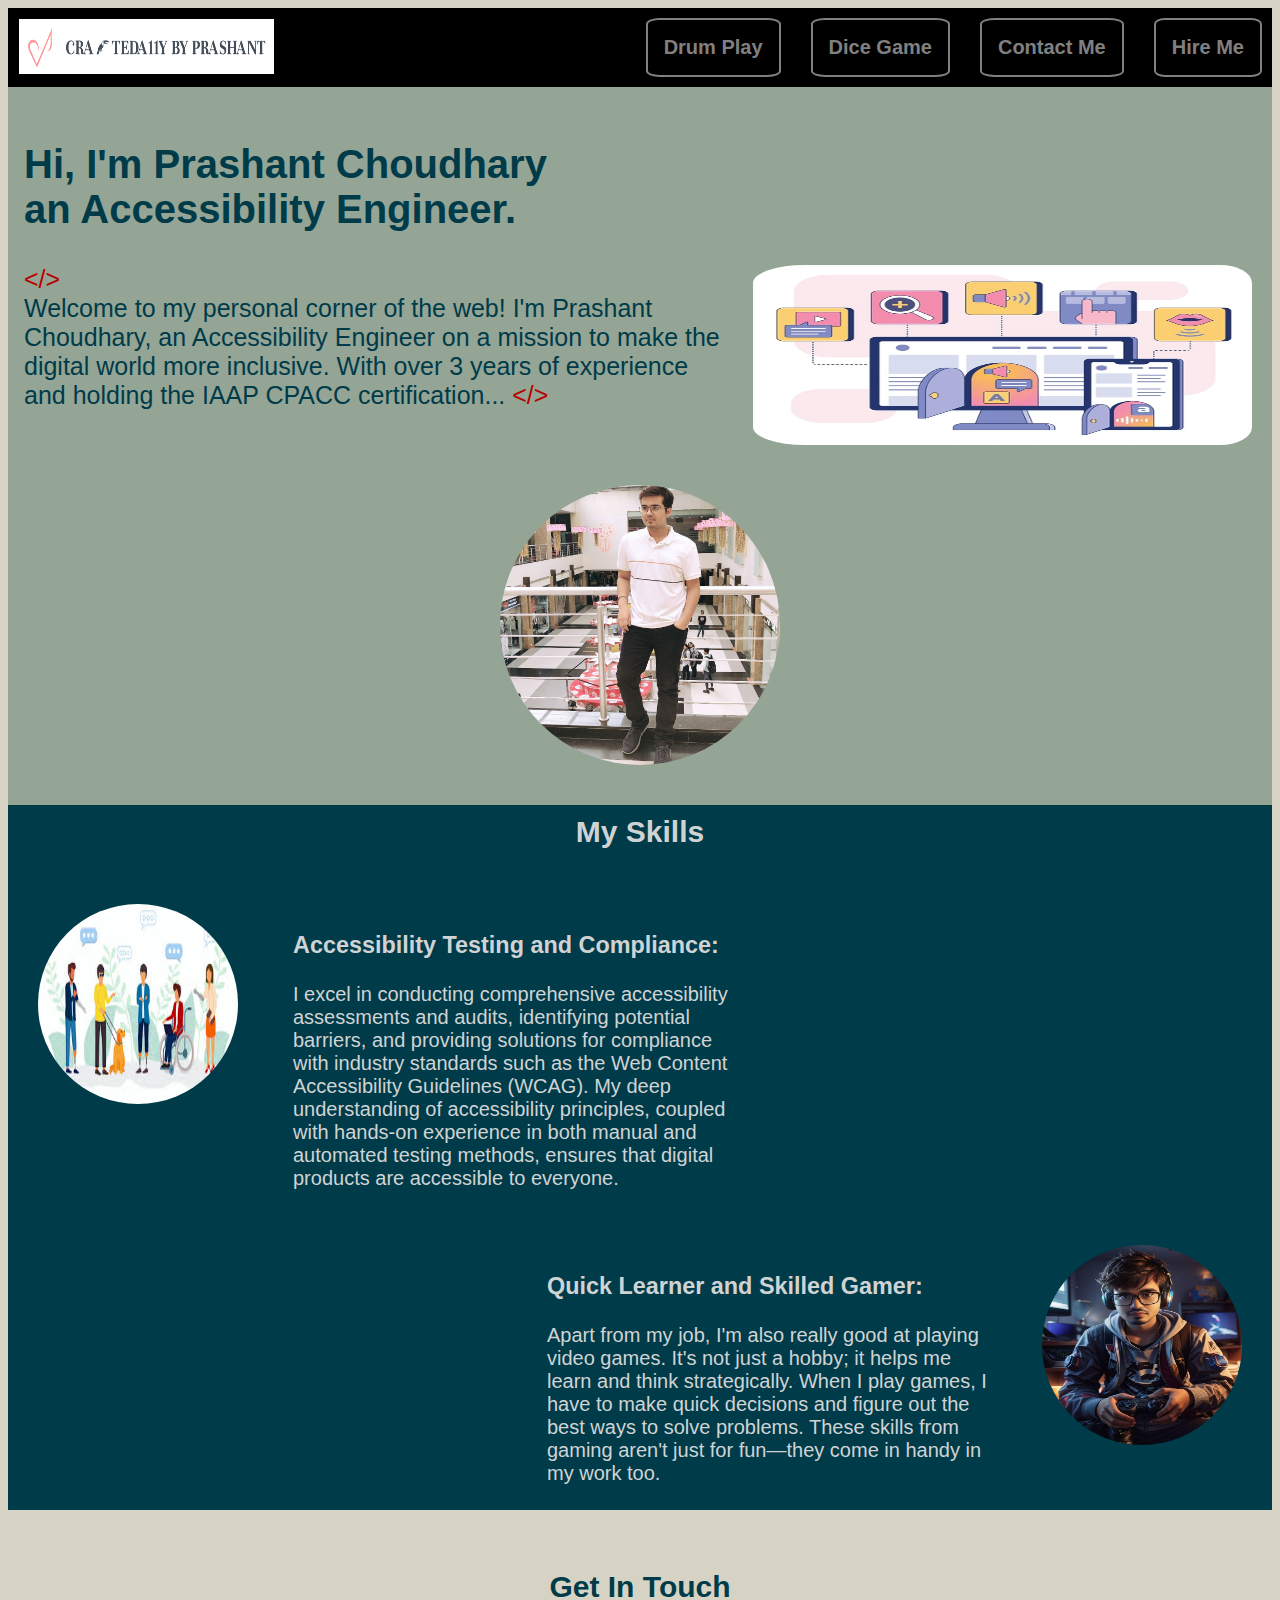
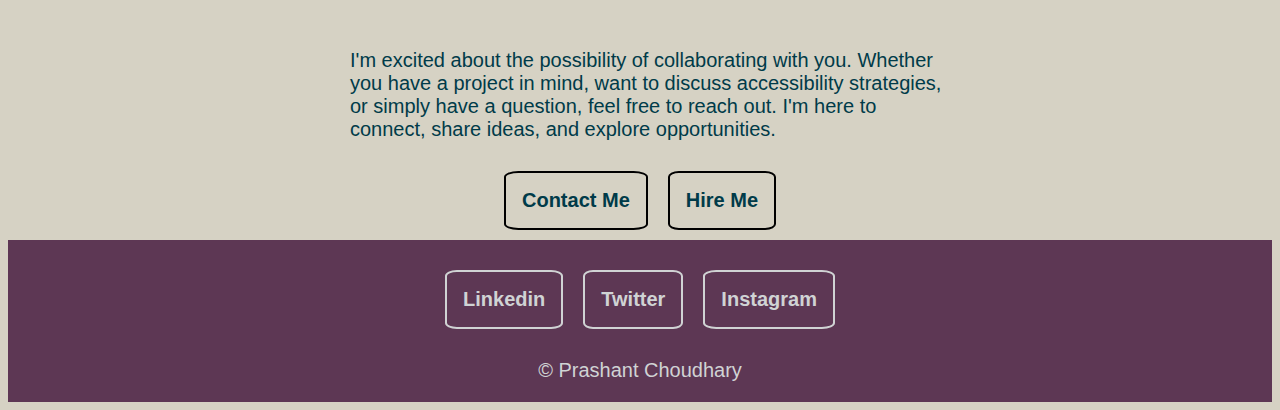
<file: index.html>
<!DOCTYPE html>
<html lang="en">
<head>
    <meta charset="UTF-8">
    <meta name="viewport" content="width=device-width, initial-scale=1.0">
    <title>Prashant Choudhary's Website</title>
    <link rel="stylesheet" href="./style.css">
</head>
<body>
    <Header>
        <a  href="#main" class="skip header_link">Skip to main content</a>
         <div class="banner">
            <div class="logo">
           <a class="logo1 header_link" aria-current="page" aria-label="Crafted A11Y by Prashant, Home page" href="./index.html"><img  class="header_logo" src="./Assessts/Logo_Resume.png" alt="" height= "55px" width="255px"> </a>
            </div>
            <div class="flexbox">
                <a class="Contact_us header_link nav_link" href="./drum.html"> Drum Play </a>
                <a class="Contact_us header_link nav_link" href="./dicee.html"> Dice Game </a>
            <a class="Contact_us header_link nav_link" href="./Contact_Us.html"> Contact Me </a>
              <a class="Resume header_link nav_link" href="./Resume.html"> Hire Me </a>
            </div>
         </div>
    </Header>


    <main id="main">
        
        <div class="main_section">
          <div class="heading1 visually-hidden">
             <h1 class="item1"> Welcome to Prashant Choudhary's World </h1>
          </div>
          <div class="intro">
              <h2 class="item2" style="padding-top: 55px;">Hi, I'm Prashant Choudhary<br />an Accessibility Engineer.</h2>
          </div>
          <div class="item4">
            <p class="intro1"><span aria-hidden="true" style="color:#B80000;"> &lt;/> </span> <br /> Welcome to my personal corner of the web! I'm Prashant Choudhary, an Accessibility Engineer on a mission to make the digital world more inclusive. With over 3 years of experience and holding the IAAP CPACC certification... <span aria-hidden="true" style="color:#B80000;">&lt;/></p> </span>
            
                <img style="border-radius: 10%;"  class="item3" height= "180px" width="500px" src="./Assessts/computer.webp" alt="">         
           </div>
          <div class="profile">
            <img class="dp animated-image" height="280px" width="280px" src="./Assessts/WhatsApp Image 2024-01-27 at 6.41.23 PM.jpeg" alt="Prashant Choudhary's cartoon DP">
          </div>
          </div>
        </div>
        
        <div class="skillsection">
            <center><h2> My Skills </h2></center>
            <div class="skill1">
                <div class="myskillpic">
                <img style="margin-left: 30px;"class="access1" height="200px" width="200px" src="./Assessts/access.jpg" alt="">
                </div>
                <div class="skill1_content">
                <h3 style="margin-left: 30px;">Accessibility Testing and Compliance:</h3>
                <p style="margin-left: 30px; margin-right: 30px;">I excel in conducting comprehensive accessibility assessments and audits, identifying potential barriers, and providing solutions for compliance with industry standards such as the Web Content Accessibility Guidelines (WCAG). My deep understanding of accessibility principles, coupled with hands-on experience in both manual and automated testing methods, ensures that digital products are accessible to everyone.</p>
                </div>
            </div>
            <div class="skill2">
                <div class="myskillpic">
                <img style="margin-right: 30px;" class="access2" height="200px" width="200px" src="./Assessts/gamer.jpeg" alt="">
                </div>
                <div class="skill2_content">
                <h3 style="margin-left: 30px; ">Quick Learner and Skilled Gamer:</h3>
                <p style="margin-left: 30px; margin-right: 30px;" class="skill2_para">Apart from my job, I'm also really good at playing video games. It's not just a hobby; it helps me learn and think strategically. When I play games, I have to make quick decisions and figure out the best ways to solve problems. These skills from gaming aren't just for fun—they come in handy in my work too.</p>
                </div>
            </div>
        </div>
        <div class="Contactme">
            <h2> Get In Touch </h2>
        </div>
        <div class="cintact2">
        <p style="margin-left: 20px;" class="last_section">I'm excited about the possibility of collaborating with you. Whether you have a project in mind, want to discuss accessibility strategies, or simply have a question, feel free to reach out. I'm here to connect, share ideas, and explore opportunities.</p>
    </div>
    <div class="Contactbutton">
        <a class="last" href="./Contact_Us.html">Contact Me</a>
        <a class="last" href="./Resume.html">Hire Me</a>
    </div>

    </main>
   <footer>
     <div class="content-info">
        <a target="blank"  class="SM" href="https://www.linkedin.com/in/prashant-choudhary-cpacc-824031184/"> Linkedin</a>
        
        <a target="blank" class="SM" href="https://x.com/Prashant_engr/">Twitter</a>
        
        <a target="blank" class="SM" href="https://www.instagram.com/prashant___chahal_?igsh=NGdyNGgxb3g2Njdh">Instagram</a>
     </div>
     <div class="cpy">
        <p>© Prashant Choudhary</p>
     </div>
   </footer> 
</body>
</html>
</file>
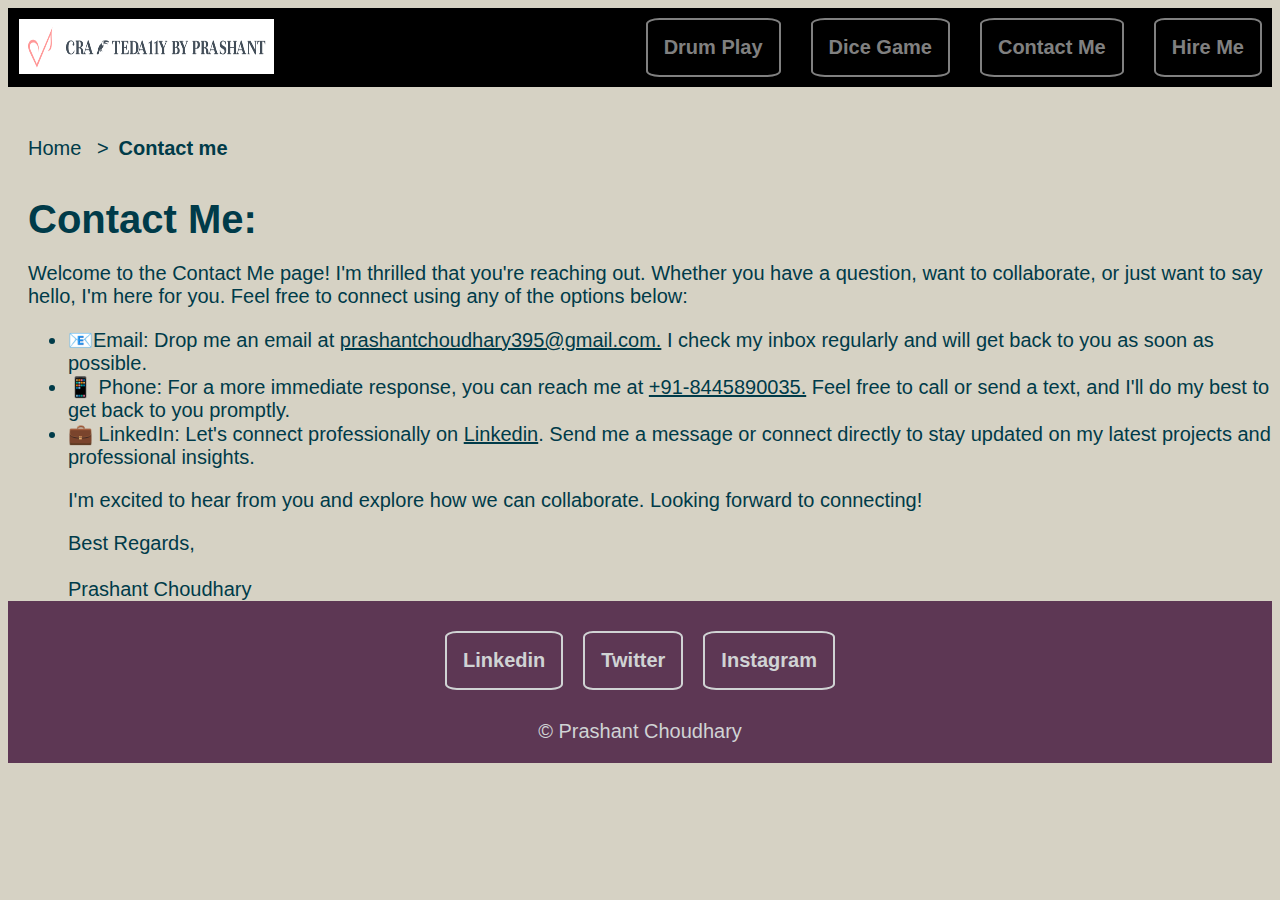
<file: Contact_Us.html>
<!DOCTYPE html>
<html lang="en">
<head>
    <meta charset="UTF-8">
    <meta name="viewport" content="width=device-width, initial-scale=1.0">
    <title>Contact Me</title>
    <link rel="stylesheet" href="./style.css">
</head>
<body style="font-size: 20px; font-family: 'Work Sans', sans-serif;">
   <Header>
      <a  href="#main" class="skip header_link">Skip to main content</a>
       <div class="banner">
          <div class="logo">
         <a class="logo1 header_link"  aria-label="Crafted A11Y by Prashant, Home page" href="./index.html"><img  class="header_logo" src="./Assessts/Logo_Resume.png" alt="" height= "55px" width="255px"> </a>
          </div>
          <div class="flexbox">
            <a class="Contact_us header_link nav_link" href="./drum.html"> Drum Play </a>
              <a class="Contact_us header_link nav_link" href="./dicee.html"> Dice Game </a>
          <a class="Contact_us header_link nav_link" aria-current="page" href="./Contact_Us.html"> Contact Me </a>
            <a class="Resume header_link nav_link" href="./Resume.html"> Hire Me </a>
          </div>
       </div>
  </Header>
  </Header>
<main id="main" style="color: #003b49; background-color: #d6d2c4; padding-left: 20px;">
   <nav aria-label="breadcrumb" style="padding-top: 20px;">
      <ul type="none" class="breadcrum" style="padding-left: 0%; ">
      <li ><a style="color: #003b49;" class="bread" href="./index.html"> Home</a> <div  style="padding: 10px; display: inline-block;" aria-hidden="true">></div> </li>
      <li ><a style="color: #003b49; font-weight: bold;" class="bread" style="font-weight: bold; " tabindex="-1" aria-current="page" href="./Contact_Us.html"> Contact me</a></li>
      </ul>
   </nav>
   <div class="contactpage">
    <h1>Contact Me:</h1>

<p>Welcome to the Contact Me page! I'm thrilled that you're reaching out. Whether you have a question, want to collaborate, or just want to say hello, I'm here for you. Feel free to connect using any of the options below:</p>
<ul style="margin-bottom:0%;">
<li><span aria-hidden="true">📧 </span>Email:
Drop me an email at <div class="email"><a class="detail" href="mailto:prashantchoudhary395@gmail.com" style="color:#003b49;">prashantchoudhary395@gmail.com.</a></div>  I check my inbox regularly and will get back to you as soon as possible.</li>

<li><span aria-hidden="true">📱</span> Phone:

For a more immediate response, you can reach me at <a class="detail" style="color:#003b49;" href="tel:+91-8445890035"  >+91-8445890035.</a> Feel free to call or send a text, and I'll do my best to get back to you promptly.</li>

<li><span aria-hidden="true">💼</span> LinkedIn:
Let's connect professionally on <a class="detail" href="https://www.linkedin.com/in/prashant-choudhary-cpacc-824031184/" style="color:#003b49;">Linkedin</a>. Send me a message or connect directly to stay updated on my latest projects and professional insights.</li>

<p>I'm excited to hear from you and explore how we can collaborate. Looking forward to connecting!</p>

<p style="padding-bottom: 0%; margin-bottom:0%;">Best Regards,</p> <br>
<p style="padding-top: 0%; margin-top: 0%; margin-bottom:0%;">Prashant Choudhary</p>
</div>
</main>
<footer>
   <div class="content-info">
      <a class="SM" href="https://www.linkedin.com/in/prashant-choudhary-cpacc-824031184/">Linkedin</a>
      
      <a class="SM" href="https://x.com/Prashant_engr/">Twitter</a>
      
      <a class="SM" href="https://www.instagram.com/prashant___chahal_?igsh=NGdyNGgxb3g2Njdh">Instagram</a>
   </div>
   <div class="cpy">
      <p>© Prashant Choudhary</p>
   </div>
 </footer>
</body>
</html>
</file>
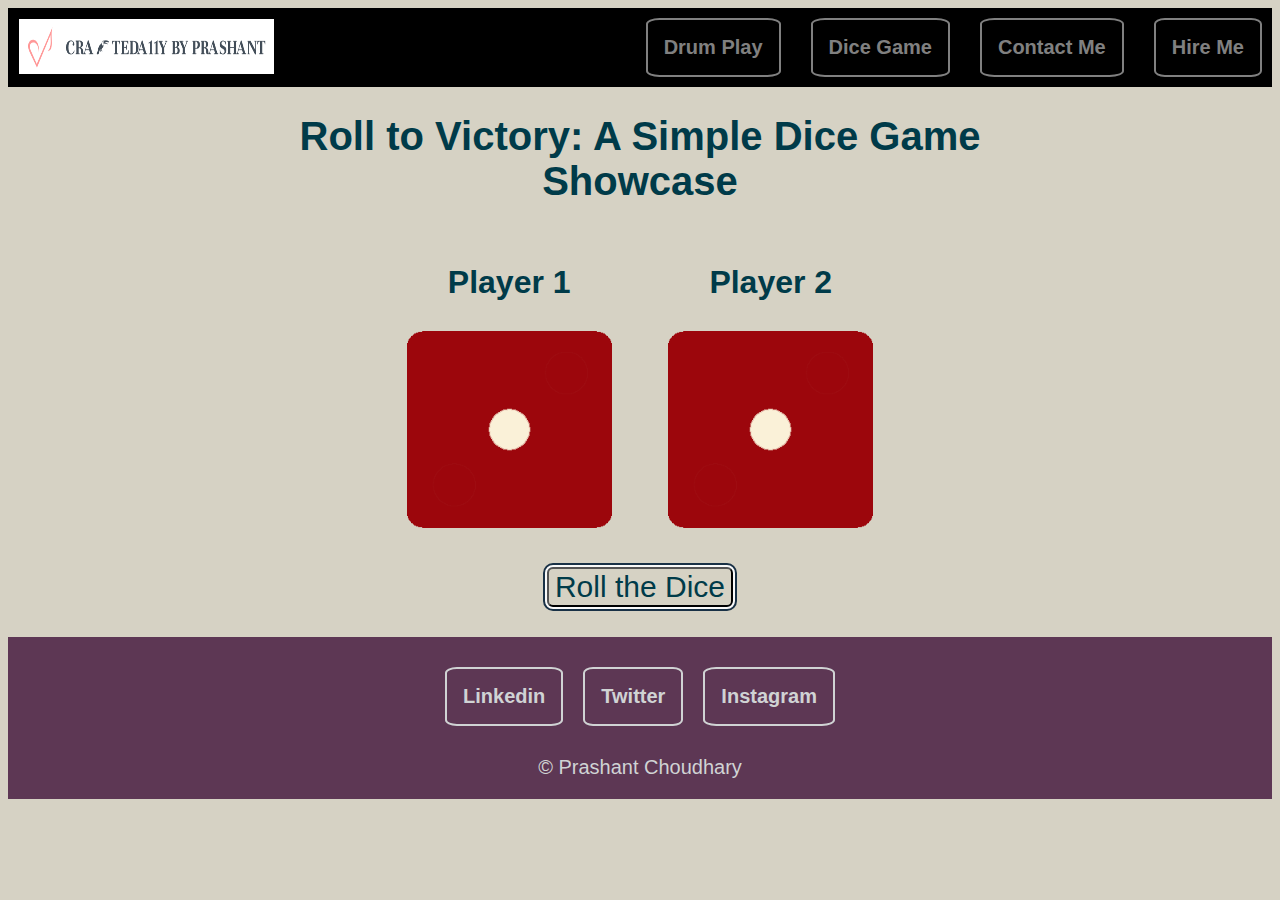
<file: dicee.html>
<!DOCTYPE html>
<html lang="en" dir="ltr">
  <head>
    <meta charset="utf-8">
    <meta name="viewport" content="width=device-width, initial-scale=1.0">
    <title>Roll the Dice and Claim Victory!</title>
    <link href="https://fonts.googleapis.com/css?family=Indie+Flower|Lobster" rel="stylesheet">
    <link rel="stylesheet" href="./style.css">
  </head>
  <body>
    <Header>
      <a  href="#main" class="skip header_link">Skip to main content</a>
       <div class="banner">
          <div class="logo">
         <a class="logo1 header_link"  aria-label="Crafted A11Y by Prashant, Home page" href="./index.html"><img  class="header_logo" src="./Assessts/Logo_Resume.png" alt="" height= "55px" width="255px"> </a>
          </div>
          <div class="flexbox">
            <a class="Contact_us header_link nav_link" href="./drum.html"> Drum Play </a>
              <a class="Contact_us header_link nav_link" aria-current="page" href="./dicee.html"> Dice Game </a>
          <a class="Contact_us header_link nav_link" href="./Contact_Us.html"> Contact Me </a>
            <a class="Resume header_link nav_link" href="./Resume.html"> Hire Me </a>
          </div>
       </div>
  </Header>
    <main id="main">
      <div class="container">
       <h1 class="dice_heading">Roll to Victory: A Simple Dice Game Showcase</h1>

      <div class="dice">
        <h2 style="margin-top:50px;" class="para_heading">Player 1</h2>
        <img class="img1 dice_image" alt="A six-sided dice showing 1" src="./images/dice1.png">
      </div>

      <div class="dice">
        <h2 class="para_heading">Player 2</h2>
        <img class="img2 dice_image" alt="A six-sided dice showing 1" src="./images/dice1.png">
      </div>
      <div class="container">
<button id="diceroll" autofocus aria-live="polite" class="game" onclick="myFunction()">  Roll the Dice</button>
</div>
    <div >
    <p class="winner container para_heading"  role="alert"></p>
    </div>
  </div>
    <main>

    <script src="index.js" charset="utf-8"></script>
  </body>
  <footer>
    <div class="content-info">
       <a target="blank"  class="SM" href="https://www.linkedin.com/in/prashant-choudhary-cpacc-824031184/"> Linkedin</a>
       
       <a target="blank" class="SM" href="https://x.com/Prashant_engr/">Twitter</a>
       
       <a target="blank" class="SM" href="https://www.instagram.com/prashant___chahal_?igsh=NGdyNGgxb3g2Njdh">Instagram</a>
    </div>
    <div class="cpy">
       <p>© Prashant Choudhary</p>
    </div>
  </footer> 

</html>
</file>
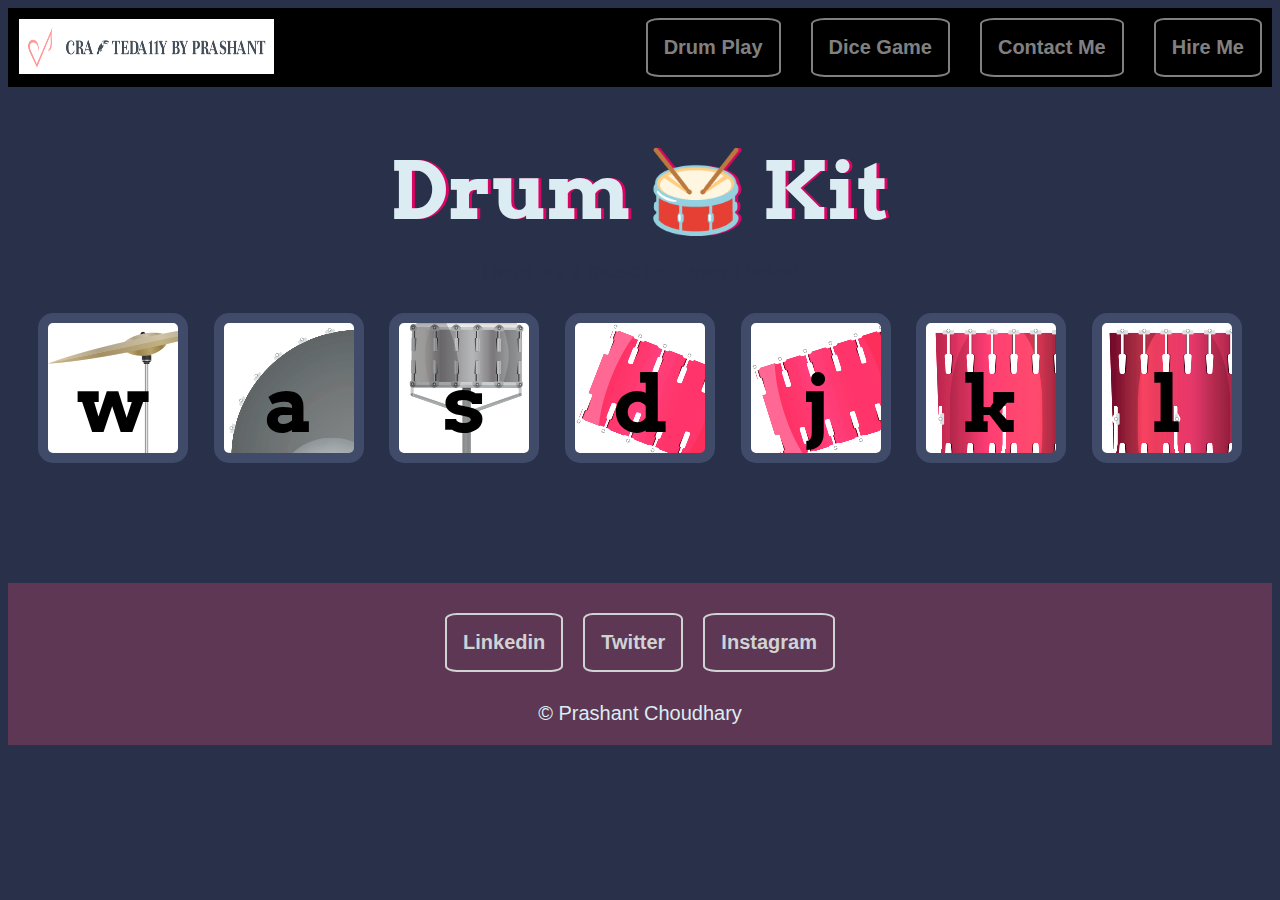
<file: drum.html>
<!DOCTYPE html>
<html lang="en" dir="ltr">

<head>
  <meta charset="utf-8">
  <title>Drum Kit</title>
  <meta name="viewport" content="width=device-width, initial-scale=1.0">
  <link rel="stylesheet" href="./style.css">
  <link href="https://fonts.googleapis.com/css?family=Arvo" rel="stylesheet">
  <style>
body {
  text-align: center;
  background-color: #283149;
}

h1 {
  font-size: 5rem;
  color: #DBEDF3;
  font-family: "Arvo", cursive;
  text-shadow: 3px 0 #DA0463;

}

footer {
  color: #DBEDF3;
  font-family: sans-serif;
}

.w {
background-image: url("./images/crash.png");
}

.a {
  background-image: url("./images/kick.png");
}

.s {
  background-image: url("./images/snare.png");
}

.d {
  background-image: url("./images/tom1.png");
}

.j {
  background-image: url("./images/tom2.png");
}

.k {
  background-image: url("./images/tom3.png");
}

.l {
  background-image: url("./images/tom4.png");
  
}

.set {
  margin: 2px auto;
}

.game-over {
  background-color: red;
  opacity: 0.8;
}

.pressed {
  box-shadow: 0 3px 4px 0 #DBEDF3;
  opacity: 0.5;
}

.red {
  color: #8A1C41;
}

.drum {
  outline: none;
  border: 10px solid #404B69;
  font-size: 5rem;
  font-family: 'Arvo', cursive;
  line-height: 2;
  font-weight: 900;
  color:black;
  
  border-radius: 15px;
  display: inline-block;
  width: 150px;
  height: 150px;
  text-align: center;
  margin: 10px;
  background-color: white;
  
}
.d, .k, .l, .j, .a{
background-blend-mode:hard-light;
}

@media (
  max-width: 480px){
  
  h1 {
    font-size: 40px;
}
.drum
{
  width: 90px;
  height: 90px;
  font-size: 40px;
}

}
*:focus
{
  outline:#DBEDF3 2px solid;
}
.container {
 
  margin: auto;
  text-align: center;
}

   </style> 
</head>

<body>
  <Header>
      <a  href="#main" class="skip header_link">Skip to main content</a>
       <div class="banner">
          <div class="logo">
         <a class="logo1 header_link"  aria-label="Crafted A11Y by Prashant, Home page" href="./index.html"><img  class="header_logo" src="./Assessts/Logo_Resume.png" alt="" height= "55px" width="255px"> </a>
          </div>
          <div class="flexbox">
              <a aria-current="page" class="Contact_us header_link nav_link" href="./drum.html"> Drum Play </a>
              <a class="Contact_us header_link nav_link" href="./dicee.html"> Dice Game </a>
          <a class="Contact_us header_link nav_link" href="./Contact_Us.html"> Contact Me </a>
            <a class="Resume header_link nav_link" href="./Resume.html"> Hire Me </a>
          </div>
       </div>
  </Header>


  <main id="main">
  <h1 id="title">Drum 🥁 Kit</h1>
  <p style="opacity:0.01;">There are 7 music instrument below.</p>
  <div class="set">
    <button aria-label="For crash sound press key w" class="w drum">w</button>
    <button aria-label="For kick-bass sound press key a"class="a drum">a</button>
    <button aria-label="For sanre sound press key s" class="s drum">s</button>
    <button aria-label="For tom-1 sound press key d" class="d drum">d</button>
    <button aria-label="For tom-2 sound press key j" class="j drum">j</button>
    <button aria-label="For tom-3 sound press key k"class="k drum">k</button>
    <button aria-label="For tom-4 sound press key l" class="l drum">l</button>
  </div>

  <p style="color:aliceblue; font-weight: bold; font-size: 40px;" class="winner container .para_heading"></p>

 
  </main>
  <footer style="margin-top: 110px;">
    <div class="content-info">
       <a target="blank"  class="SM" href="https://www.linkedin.com/in/prashant-choudhary-cpacc-824031184/"> Linkedin</a>
       
       <a target="blank" class="SM" href="https://x.com/Prashant_engr/">Twitter</a>
       
       <a target="blank" class="SM" href="https://www.instagram.com/prashant___chahal_?igsh=NGdyNGgxb3g2Njdh">Instagram</a>
    </div>
    <div class="cpy">
       <p>© Prashant Choudhary</p>
    </div>
  </footer> 
  <script src="./drum.js" charset="utf-8"></script>
</body>

</html>
</file>
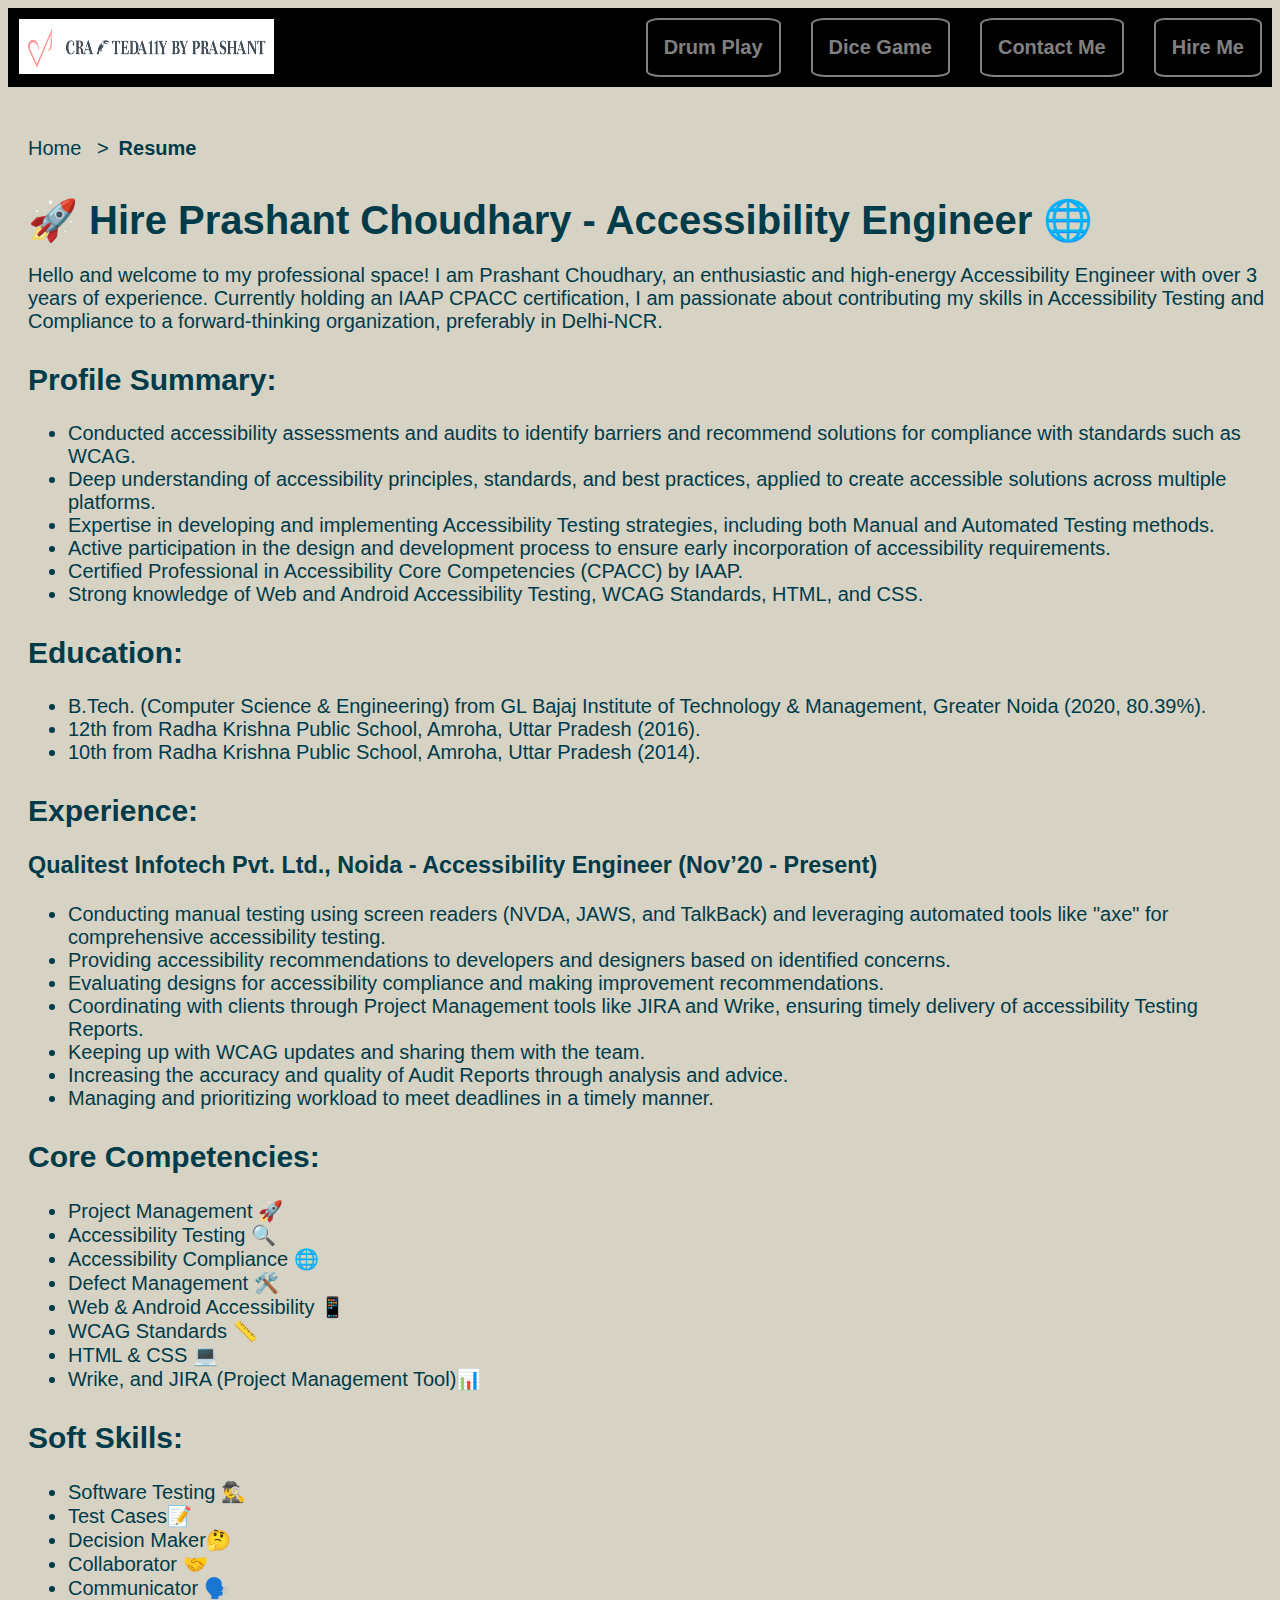
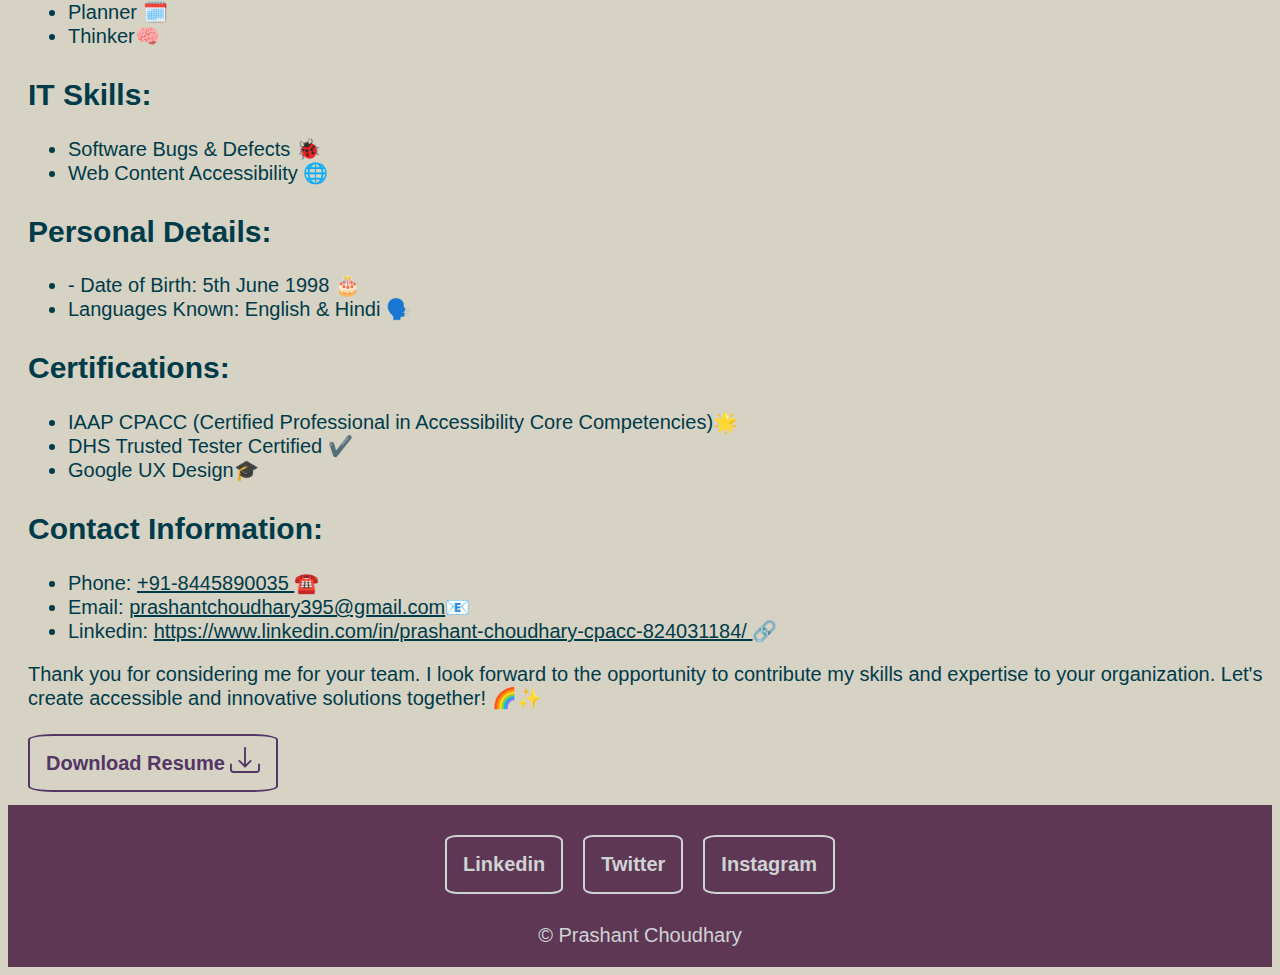
<file: Resume.html>
<!DOCTYPE html>
<html lang="en">
<head>
    <meta charset="UTF-8">
    <meta name="viewport" content="width=device-width, initial-scale=1.0">
    <title>Prashant Choudhary's Resume</title>
    <link rel="stylesheet" href="./style.css">
</head>
<body style="font-size: 20px; font-family: 'Work Sans', sans-serif;">
   <Header>
      <a  href="#main" class="skip header_link">Skip to main content</a>
       <div class="banner">
          <div class="logo">
         <a class="logo1 header_link" aria-label="Crafted A11Y by Prashant, Home page" href="./index.html"><img  class="header_logo" src="./Assessts/Logo_Resume.png" alt="" height= "55px" width="255px"> </a>
          </div>
          <div class="flexbox">
            <a class="Contact_us header_link nav_link" href="./drum.html"> Drum Play </a>
              <a class="Contact_us header_link nav_link" href="./dicee.html"> Dice Game </a>
          <a class="Contact_us header_link nav_link" href="./Contact_Us.html"> Contact Me </a>
            <a class="Resume header_link nav_link" aria-current="page" href="./Resume.html"> Hire Me </a>
          </div>
       </div>
  </Header>
    <main id="main" style="color: #003b49; background-color: #d6d2c4; padding-left: 20px; padding-bottom: 30px;">
      <nav aria-label="breadcrumb" style="padding-top: 20px;">
         <ul type="none" class="breadcrum" style="padding-left: 0%;">
         <li ><a style="color: #003b49;" class="bread" href="./index.html"> Home</a> <span style="padding: 10px;" aria-hidden="true">></span> </li>
         <li ><a style="color: #003b49; font-weight: bold;" class="bread" style="font-weight: bold;" tabindex="-1" aria-current="page" href="./Resume.html"> Resume </a></li>
         </ul>
      </nav>
      
   <h1> <span aria-hidden="true">🚀</span> Hire Prashant Choudhary - Accessibility Engineer <span aria-hidden="true">🌐</span></h1>
<div class="resumepage">
<p>Hello and welcome to my professional space! I am Prashant Choudhary, an enthusiastic and high-energy Accessibility Engineer with over 3 years of experience. Currently holding an IAAP CPACC certification, I am passionate about contributing my skills in Accessibility Testing and Compliance to a forward-thinking organization, preferably in Delhi-NCR.</p>

<h2>Profile Summary:</h2>
<ul>
<li>Conducted accessibility assessments and audits to identify barriers and recommend solutions for compliance with standards such as WCAG.</li>
<li>Deep understanding of accessibility principles, standards, and best practices, applied to create accessible solutions across multiple platforms.</li> 
<li>Expertise in developing and implementing Accessibility Testing strategies, including both Manual and Automated Testing methods.</li>
<li>Active participation in the design and development process to ensure early incorporation of accessibility requirements.</li>
<li>Certified Professional in Accessibility Core Competencies (CPACC) by IAAP.</li>
<li>Strong knowledge of Web and Android Accessibility Testing, WCAG Standards, HTML, and CSS.</li>
</ul>

<h2>Education:</h2>
<ul>
<li> B.Tech. (Computer Science & Engineering) from GL Bajaj Institute of Technology & Management, Greater Noida (2020, 80.39%).</li>
<li>12th from Radha Krishna Public School, Amroha, Uttar Pradesh (2016).</li>
<li>10th from Radha Krishna Public School, Amroha, Uttar Pradesh (2014).</li>
</ul>

<h2>Experience:</h2>
<h3>Qualitest Infotech Pvt. Ltd., Noida - Accessibility Engineer (Nov’20 - Present)</h3>
<ul>
  <li>Conducting manual testing using screen readers (NVDA, JAWS, and TalkBack) and leveraging automated tools like "axe" for comprehensive accessibility testing.</li>
  <li>Providing accessibility recommendations to developers and designers based on identified concerns. </li>
  <li>Evaluating designs for accessibility compliance and making improvement recommendations.</li>
  <li>Coordinating with clients through Project Management tools like JIRA and Wrike, ensuring timely delivery of accessibility Testing Reports.</li>
  <li>Keeping up with WCAG updates and sharing them with the team.</li>
  <li>Increasing the accuracy and quality of Audit Reports through analysis and advice.</li>
  <li>Managing and prioritizing workload to meet deadlines in a timely manner.</li>
</ul>
<h2>Core Competencies:</h2>
<ul>
<li> Project Management <span aria-hidden="true">🚀</span></li>
<li> Accessibility Testing <span aria-hidden="true">🔍</span></li>
<li> Accessibility Compliance <span aria-hidden="true">🌐</span></li>
<li> Defect Management <span aria-hidden="true">🛠️</span></li>
<li>Web & Android Accessibility <span aria-hidden="true">📱</span></li>
<li>WCAG Standards <span aria-hidden="true">📏</span></li>
<li>HTML & CSS <span aria-hidden="true">💻</span></li>
<li>Wrike, and JIRA (Project Management Tool)<span aria-hidden="true">📊</span> </li>
</ul>

<h2>Soft Skills:</h2>
<ul> 
<li>Software Testing <span aria-hidden="true">🕵️‍♂️</span></li>
<li>Test Cases<span aria-hidden="true">📝</span></li>
<li>Decision Maker<span aria-hidden="true"> 🤔</span></li>
<li>Collaborator <span aria-hidden="true">🤝</span></li>
<li>Communicator <span aria-hidden="true">🗣️</span></li>
<li>Planner <span aria-hidden="true">🗓️</span></li>
<li>Thinker<span aria-hidden="true">🧠</span></li>
</ul>
<h2>IT Skills:</h2>
<ul>
<li>Software Bugs & Defects <span aria-hidden="true">🐞</span></li>
<li>Web Content Accessibility <span aria-hidden="true">🌐</span></li>
</ul>
<h2>Personal Details:</h2>
<ul>
<li>- Date of Birth: 5th June 1998 <span aria-hidden="true">🎂</span></li>
<li>Languages Known: English & Hindi <span aria-hidden="true">🗣️</span></li>
</ul>

<h2>Certifications:</h2>
<ul>
<li>IAAP CPACC (Certified Professional in Accessibility Core Competencies)<span aria-hidden="true">🌟 </span></li>
<li>DHS Trusted Tester Certified <span aria-hidden="true">✔️</span></li>
<li>Google UX Design<span aria-hidden="true">🎓</span> </li>
</ul>

<h2>Contact Information:</h2>
<ul>
<li>Phone: <a class="detail" style="color:#003b49;" href="tel:+91-8445890035">+91-8445890035 </a><span aria-hidden="true">☎️</span></li>
<li>Email: <div class="email"><a class="detail" style="color:#003b49;" href="mailto:prashantchoudhary395@gmail.com">prashantchoudhary395@gmail.com </a></div><span aria-hidden="true">📧</span></li>
<li>Linkedin: <div class="email"><a class="detail" style="color:#003b49;" href="mailto:prashantchoudhary395@gmail.com">https://www.linkedin.com/in/prashant-choudhary-cpacc-824031184/ </a> <span aria-hidden="true">🔗</span></li>
</ul>

<p style="margin-bottom: 25px; padding-bottom: 10px;;">Thank you for considering me for your team. I look forward to the opportunity to contribute my skills and expertise to your organization. Let's create accessible and innovative solutions together! <span aria-hidden="true">🌈✨</span></p>
<a class="download" href="./Assessts/Prashant_Choudhary_Resume (5).pdf" download> Download Resume <svg style="height:30px; width:30px; vertical-align:bottom; " aria-hidden="true" xmlns="http://www.w3.org/2000/svg"  width="16" fill="currentColor" class="bi bi-download" viewBox="0 0 16 16" >
   <path d="M.5 9.9a.5.5 0 0 1 .5.5v2.5a1 1 0 0 0 1 1h12a1 1 0 0 0 1-1v-2.5a.5.5 0 0 1 1 0v2.5a2 2 0 0 1-2 2H2a2 2 0 0 1-2-2v-2.5a.5.5 0 0 1 .5-.5"/>
   <path d="M7.646 11.854a.5.5 0 0 0 .708 0l3-3a.5.5 0 0 0-.708-.708L8.5 10.293V1.5a.5.5 0 0 0-1 0v8.793L5.354 8.146a.5.5 0 1 0-.708.708z"/>
 </svg> </a>
</div>
</main>
<footer>
   <div class="content-info">
      <a class="SM" href="https://www.linkedin.com/in/prashant-choudhary-cpacc-824031184/">Linkedin</a>
      
      <a class="SM" href="https://x.com/Prashant_engr/">Twitter</a>
      
      <a class="SM" href="https://www.instagram.com/prashant___chahal_?igsh=NGdyNGgxb3g2Njdh">Instagram</a>
   </div>
   <div class="cpy">
      <p>© Prashant Choudhary</p>
   </div>
 </footer>
</body>
</html>
</file>
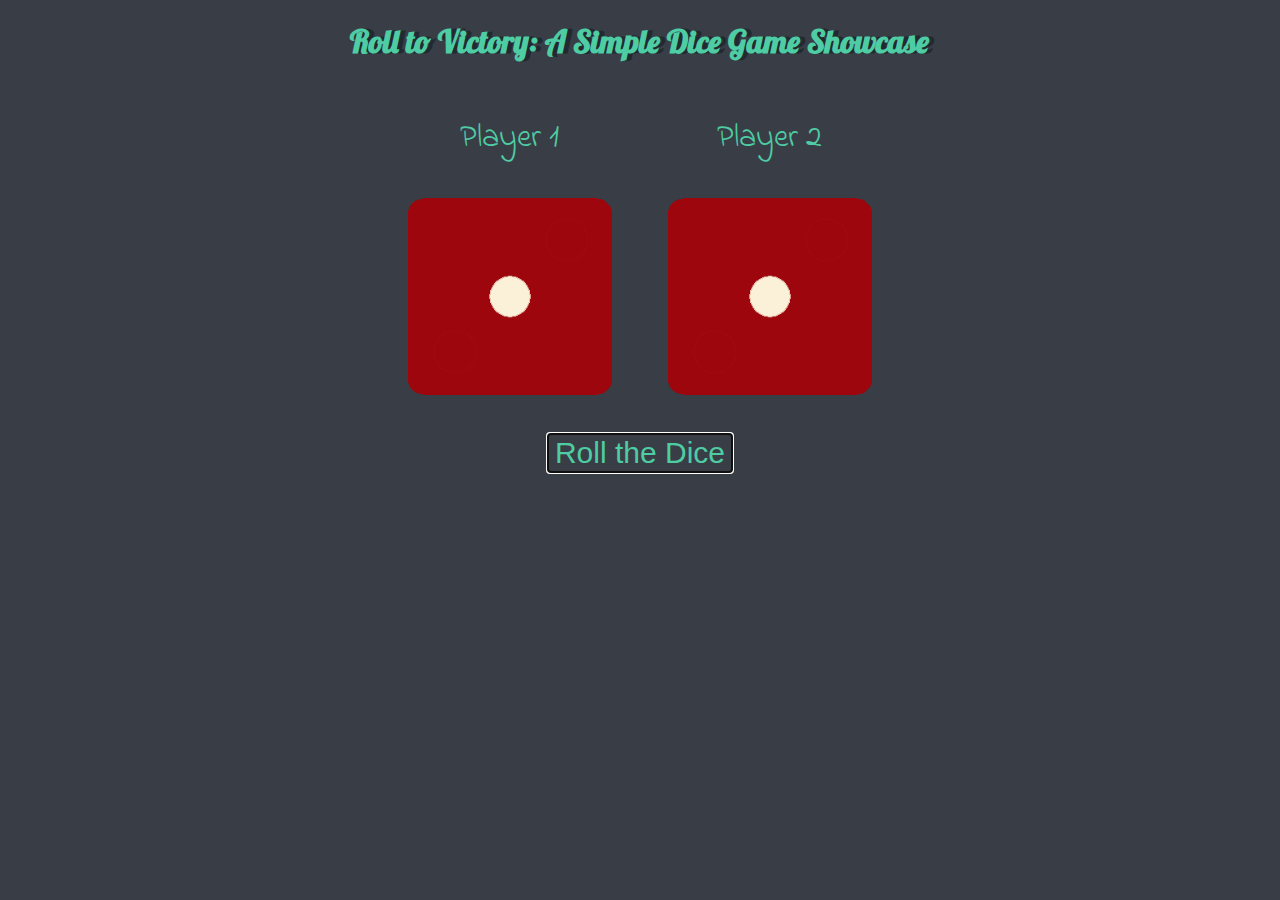
<file: Dicee Challenge - Starting Files/dicee.html>
<!DOCTYPE html>
<html lang="en" dir="ltr">
  <head>
    <meta charset="utf-8">
    <title>Roll the Dice and Claim Victory!</title>
    <link rel="stylesheet" href="styles.css">
    <link href="https://fonts.googleapis.com/css?family=Indie+Flower|Lobster" rel="stylesheet">

  </head>
  <body>

    <div class="container">
      <h1 class="dice_heading">Roll to Victory: A Simple Dice Game Showcase</h1>

      <div class="dice">
        <p class="para_heading">Player 1</p>
        <img class="img1 dice_image" alt="A six-sided dice showing 1" src="./images/dice1.png">
      </div>

      <div class="dice">
        <p class="para_heading">Player 2</p>
        <img class="img2 dice_image" alt="A six-sided dice showing 1" src="./images/dice1.png">
      </div>
      <div class="container">
<button id="diceroll" autofocus aria-live="polite" role="alert" aria-atomic="true" class="game" onclick="myFunction()">Roll the Dice</button>
</div>
    </div>
    <div >
    <p  class="winner container .para_heading"  role="alert"></p>
    </div>

    <script src="index.js" charset="utf-8"></script>
  </body>

</html>
</file>
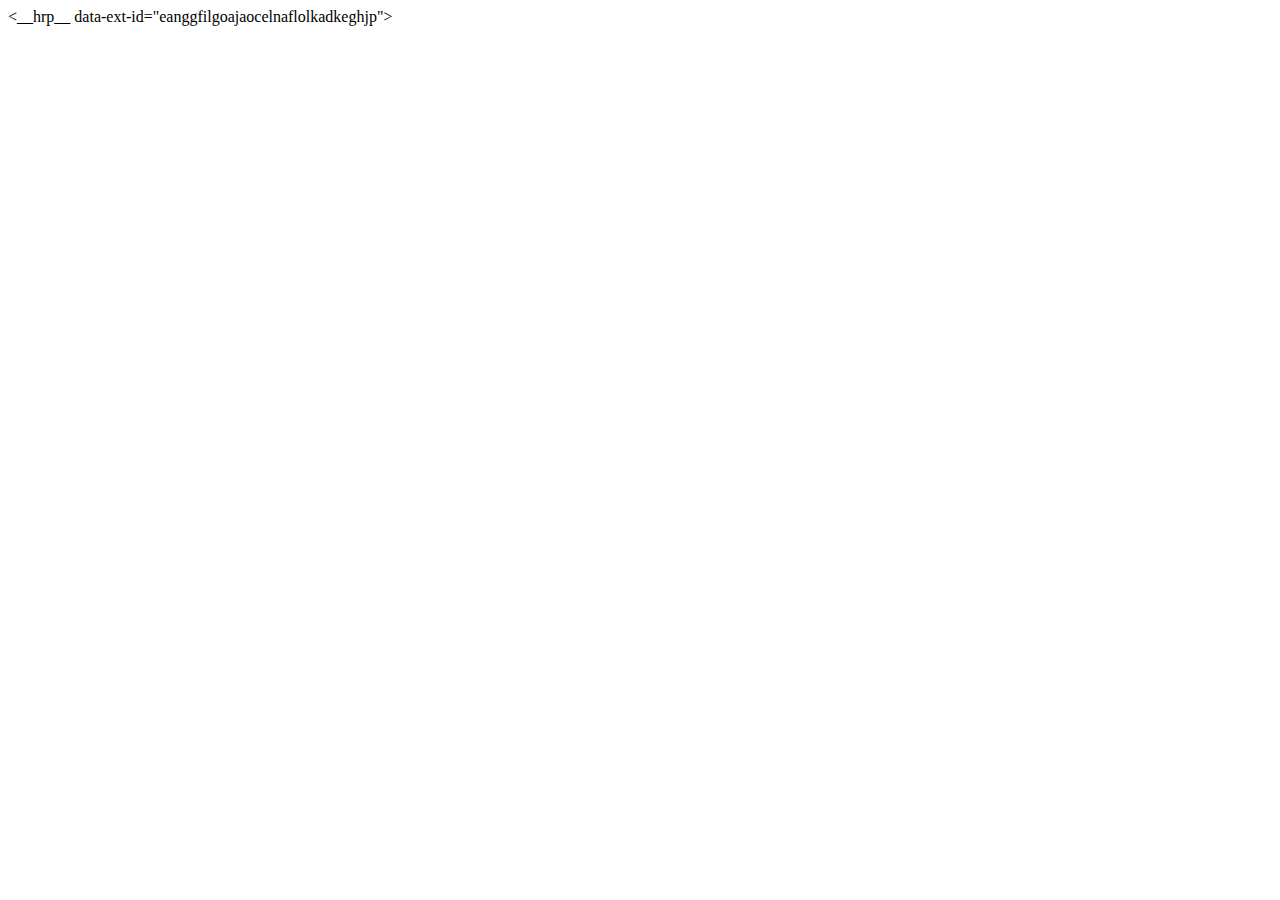
<file: Assessts/Free Logo Maker - Get Custom Logo Designs in Minutes _ Looka_files/863143512.html>
<!-- saved from url=(0863)https://td.doubleclick.net/td/rul/863143512?random=1707635031686&cv=11&fst=1707635031686&fmt=3&bg=ffffff&guid=ON&async=1&gtm=45be4270v9161817148za200&gcd=13l3l3l3l1&dma=0&u_w=1536&u_h=864&url=https%3A%2F%2Flooka.com%2Feditor%2F171447613&ref=https%3A%2F%2Flooka.com%2F&hn=www.googleadservices.com&frm=0&tiba=Free%20Logo%20Maker%20-%20Get%20Custom%20Logo%20Designs%20in%20Minutes%20%7C%20Looka&npa=0&auid=1631617427.1707633089&uaa=x86&uab=64&uafvl=Not%2520A(Brand%3B99.0.0.0%7CGoogle%2520Chrome%3B121.0.6167.161%7CChromium%3B121.0.6167.161&uamb=0&uap=Windows&uapv=15.0.0&uaw=0&fledge=1&data=event%3Dgtag.config#__hrp=[base64] -->
<html><__hrp__ data-ext-id="eanggfilgoajaocelnaflolkadkeghjp"></__hrp__><head><meta http-equiv="Content-Type" content="text/html; charset=UTF-8"></head><body></body></html>
</file>
<file: style.css>
body
{
    font-family: 'Work Sans', sans-serif;
    font-size: 20px;
}

.banner
{ 
    background-color: #000000;
    margin:0;
    
        
}
.skip {
    position: absolute;
    left: -10000px;
    top: auto;
    width: 1px;
    height: 1px;
    overflow: hidden;
    color:#5d3754;
    background-color: #d0d3d4;
  }
  .skip:focus {
    position: static;
    width: auto;
    height: auto;
  }
.flexbox
{
    display: flex;
    gap:10px;
    justify-content: end;
    
}

 

.nav_link, .Contact_us, .Resume, .last, .SM
{
    text-decoration: none;
    padding: 16px;
    margin: 10px;
    font-weight: bold;
    color:grey;
    border: 2px  solid;
    border-radius: 10%;
}
a:hover, a:focus, a:focus-visible
{
  animation-name: Thankyou;
  animation-duration: 1s;
  background-color: #1d3c45 ;
    color:#fff1e1;
}
@keyframes Thankyou
{
    to {
        text-indent: 20px;
    }
}
.header_logo
{
    padding: 11px;
    float: left;
}
@media(max-width: 639px)
{
    .logo
    {
        clear: left;
        display: flex;
        width: 255px;
        height: 55px;
        margin-left: auto;
        margin-right: auto;
        margin-bottom: 30px;
        justify-content: center;

    }
    .flexbox
    {
        clear: left;
        flex-direction: column;
        align-items: center;

    }
    
}

.visually-hidden:not(:focus):not(:active) {
    clip-path: inset(50%);
    height: 1px;
    overflow: hidden;
    position: absolute;
    white-space: nowrap;
    width: 1px;
}

.heading1
{   clear: left;
    display:flex;
    padding-left:16px;
    
}
h1
{
    margin-bottom: 0%;
}
.intro
{
    clear:left;
    display: flex;
    font-size: 50px;
    font-family: 'Work Sans', sans-serif;
    font-weight:bold;
    padding-left:16px;
    margin-top: 0%;
}
.item4
{
 padding-left:16px;
 font-size: 15px;
 display: flex;
 gap: 30px;
 justify-content: space-between;
}
.intro1
{
    flex-basis: 700px;
    font-size: 25px;
    margin-top: 0%;
    font-family: 'Work Sans', sans-serif;
    font-weight: 500;
    
}

.profile
{
    display: flex;
    justify-content: center;
    padding:20px;
}
.dp
{
    border-radius: 50%
}
.main_section
{
    background-color:#94a596;
    color:#003b49;
}

.item3
{
    padding-right:20px;
}
@media(max-width: 489px)
{
    .item4
    {
        clear: left;
        flex-direction: column-reverse;
        padding: auto;

    }
    .item3
    {
        width: auto;
        padding: auto;
    }
   
    .intro
    {
        clear:left;
        display: flex;
        padding-left: 20px;
        font-size: 35px;
        font-family: 'Work Sans', sans-serif;
        font-weight:bold;
        padding: auto;
    } 
    .intro1
{
    flex-basis: auto;
    font-size: 20px;
    margin-top: 0%;
    font-family: 'Work Sans', sans-serif;
    font-weight: 500;
    padding: auto;
}
}

.skill1
{
    display: flex;
    gap:20px;
    padding-top: 30px;
}

.skill2
{
    display:flex;
    justify-content: end;
    gap:20px;
    flex-direction: row-reverse;;
    padding-top: 30px;
}
.skill1_content
{
    flex-basis: 500px;
    padding: 5px;
}
.access1
{
    border-radius: 50%;
}
.access2
{
    border-radius: 50%;
}
.skill2_content
{
    flex-basis: 500px;
    padding: 5px;
}
.skillsection
{

    background-color:#003b49 ;
    font-family: 'Work Sans', sans-serif;
    color:#d0d3d4;
}
h2
{
    margin-top:0;
    padding-top:10px;
}
.Contactme
{
    display: flex;
    justify-content: center;
    background-color:#d6d2c4;
    padding-top:50px;
    color: #003b49;
}
.cintact2
 {
    display: flex;
    justify-content: center;
    background-color: #d6d2c4;
    color: #003b49;
 }
.last_section
  {
    flex-basis: 600px;
  }
.Contactbutton
   {
    display: flex;
    justify-content: center;
    background-color: #d6d2c4;
    color: #003b49;
   }
.last
{
    color: #003b49;;
    padding: 16px;
    margin: 10px;
    font-weight: bold;
    border: 2px black solid;
    border-radius: 10%;
}
@media(max-width: 489px)
{
    .skill1, .skill2
    {
        flex-direction: column;
        flex-basis: auto;
    }
    .skill2
    {
        margin-top: 0px;
        padding-top: 0px;
    }
    .skill1_content
    {
        flex-basis: auto;
    }
    .myskillpic
    {
        display: flex;
        justify-content: center;
    }
    .skill2_content
    {
        flex-basis:auto;
        padding: 5px;
    }
}
.content-info
{
    display: flex;
    justify-content: center;
}
.SM
{
    color: black;
}
.SM:hover
{
    color:#5d3754;
    background-color: #d0d3d4;
}
.cpy
{
    display: flex;
    justify-content: center;
    align-items: center;
}
footer
{
    padding-top: 20px ;
    background-color:#5d3754;
    color:#d0d3d4;
}
.dp
{
    display: inline-flex;
    
}
h2.item2
{
    font-size: 40px;
}
@media(max-width: 489px)
{
    .content-info
    {
        flex-direction: column;
        align-items: center;
    }
    ul
    {
      padding-left: 0%;
    }
    li
    {
        padding-bottom: 20px;
    }
    
}
.bread
{
    color: black;
    text-decoration: none;
}
.breadcrum
{
    display: flex;
    flex-direction: row;
    align-items: center;
}
.email
{
    display: inline-block;

}
@media(max-width: 380px)
{
    .email
    {
        width: 250px;
        height:50px;
        overflow-wrap: break-word;

    }
}
span
{
    display: inline-block; /* Ensure it's an inline-block element */
      transition: transform 1s ease; /* Add smooth transition effect */
}
span:hover
{
    transform: rotate(290deg);
}
@keyframes imageAnimation {
    0% {
      transform: scale(1);
      
    }
    50% {
      transform: scale(1.2);
     
    }
    100% {
      transform: scale(1);
    
    }
  }

  .animated-image {
    display: block;
    margin: 20px auto;
    max-width: 100%;
    border-radius: 50%;
    transition: transform 0.3s ease, filter 0.3s ease;
    animation: imageAnimation 4s 1;
  }

  .animated-image:hover {
    transform: scale(1.2);
    
  }
  .SM{
    color:#d0d3d4;
  }
  .bread:hover, .bread:focus
  {
    background-color: white;
  }
  .detail:hover, .detail:focus
  {
    background-color: white;
  }

  *:focus {
	/* inner indicator */
	outline: 2px #F9F9F9 solid;
	outline-offset: 0;
	/* outer indicator */
	box-shadow: 0 0 0 4px #193146;
}
.logo1:focus-visible {
    /* inner indicator */
    outline: 2px #F9F9F9 solid;
    
    /* outer indicator */
    box-shadow: 0 0 0 4px;
}
.download
{
    color:#fff1e1;
    text-decoration: none;
    padding: 16px;
    
    font-weight: bold;
    color:#533566;
    border: 2px  solid;
    border-radius: 10%;
}
a.download:hover, a.download:focus
{
  animation-name: Thankyou;
  animation-duration: 1s;
  background-color: #533566 ;
    color:#D6D2C4;
}

.container {
    width: 70%;
    margin: auto;
    text-align: center;
    
  }
  
  .dice {
    text-align: center;
    display: inline-block;
  
  }
  
  body {
    background-color: #d6d2c4;
  }
  
  .dice_heading{
   
    font-family: sans-serif;
  
    color:#003b49;
  }
  #diceroll
  {
    margin-top: 30px;
    color:#003b49;
    background-color: #d6d2c4;
    font-size: 30px;
    margin-bottom: 30px;
    border-radius: 6px;
  }
  
  .para_heading {
    font-size: 2rem;
    color:#003b49;
    font-family: sans-serif;
  }
  
  .dice_image {
    width: 80%;
  }
</file>
<file: Dicee Challenge - Starting Files/styles.css>
.container {
  width: 70%;
  margin: auto;
  text-align: center;
}

.dice {
  text-align: center;
  display: inline-block;

}

body {
  background-color: #393E46;
}

h1{
 
  font-family: 'Lobster', cursive;
  text-shadow: 5px 0 #232931;

  color: #4ECCA3;
}
#diceroll
{
  margin-top: 30px;
  color: #4ECCA3;
  background-color: #393E46;
  font-size: 30px;
  margin-bottom: 30px;
}

p {
  font-size: 2rem;
  color: #4ECCA3;
  font-family: 'Indie Flower', cursive;
}

img {
  width: 80%;
}

footer {
  margin-top: 5%;
  color: #EEEEEE;
  text-align: center;
  font-family: 'Indie Flower', cursive;

}
</file>
